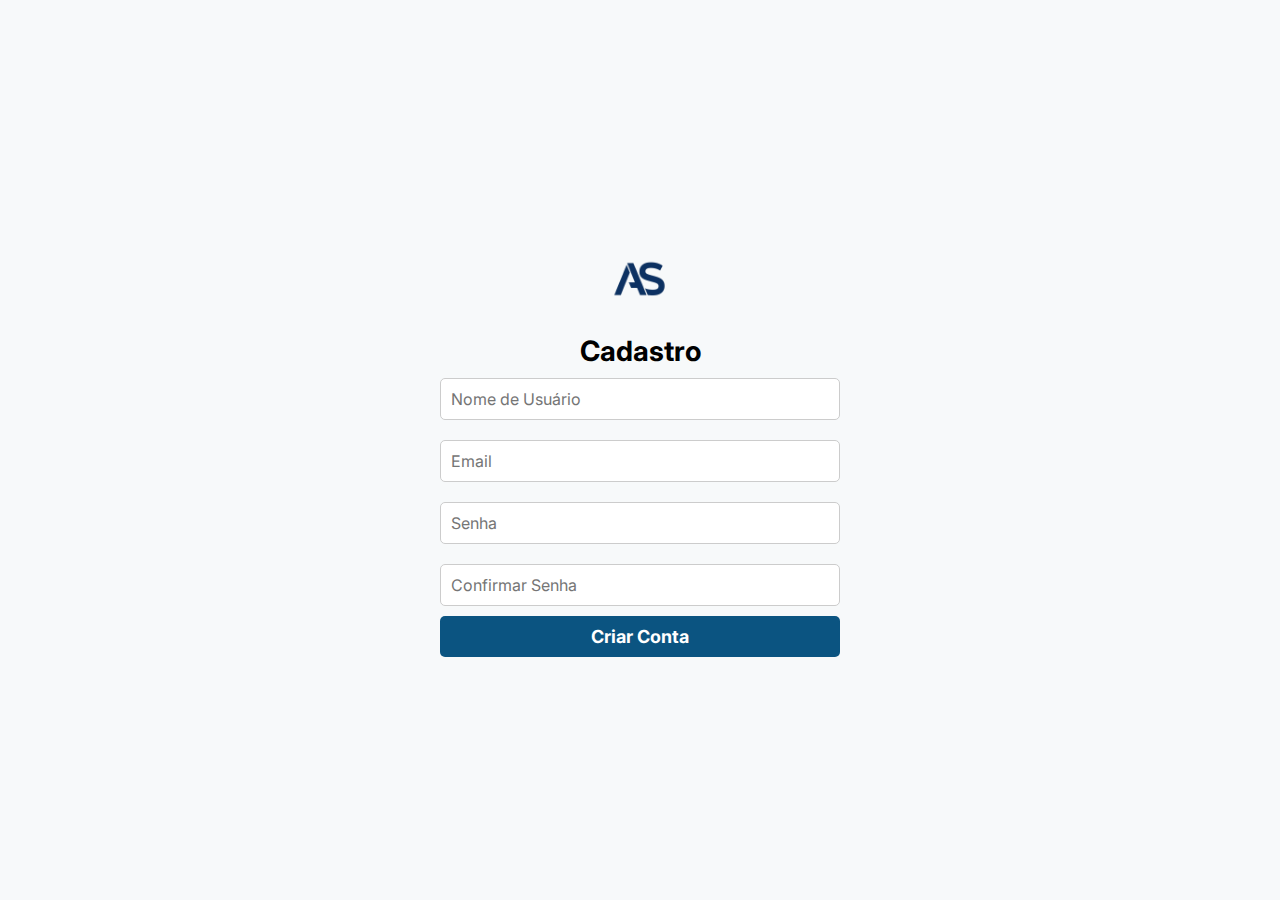
<file: cadastro.html>
<!DOCTYPE html>
<html lang="pt-br">
<head>
    <meta charset="UTF-8">
    <title>DigAS - Cadastro</title>
    <link rel="shortcut icon" type="image/x-icon" href="assets/img/logo_DigAS_semfundo_SVG.svg">
    <link rel="icon" type="image/svg" href="assets/img/logo_DigAS_semfundo_SVG.svg">
    <meta name="viewport" content="width=device-width, initial-scale=1.0">

    <!-- Estilos -->
    <!-- <link rel="stylesheet" href="css/bootstrap.css"> -->
    <link rel="stylesheet" href="css/style.css">
    <link rel="preconnect" href="https://fonts.googleapis.com">
    <link rel="preconnect" href="https://fonts.gstatic.com" crossorigin>
    <link href="https://fonts.googleapis.com/css2?family=Inter:ital,opsz,wght@0,14..32,100..900;1,14..32,100..900&display=swap" rel="stylesheet">
</head>
<body>
    <div class="login-cadastro-container">
        <div class="box">
            <form>
                <div class="login-cadastro-container-logo">
                    <img src="/assets/img/logo_AS.png" alt=""><br>
                </div>
                <h1>Cadastro</h1>
                <input id="nomedeusuario" type="text" placeholder="Nome de Usuário" required>
                <input id="email" type="email" placeholder="Email" required>
                <input id="senha" type="password" placeholder="Senha" required>
                <input id="confirmarsenha" type="password" placeholder="Confirmar Senha" required>
                <input id="cadastrese" type="submit" value="Criar Conta">
            </form>
        </div>
    </div>
</body>
</html>
</file>
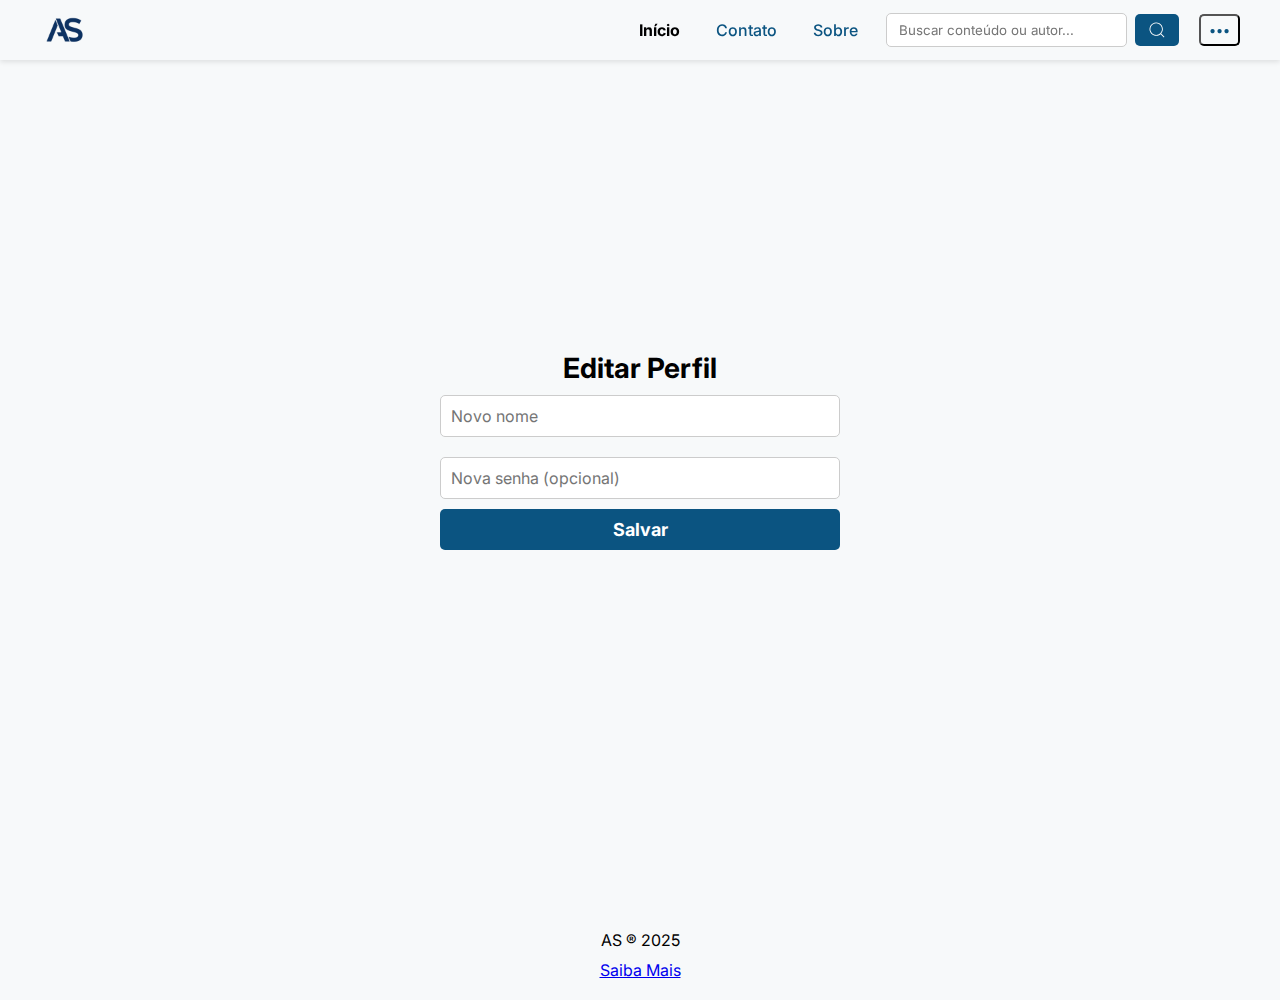
<file: editar_perfil.html>
<!DOCTYPE html>
<html lang="pt-br">

<head>
    <meta charset="UTF-8">
    <title>AS - Editar Perfil</title>
    <link rel="shortcut icon" type="image/x-icon" href="assets/img/logo/icone_AS.svg">
    <link rel="icon" type="image/svg" href="assets/img/logo/icone_AS.svg">
    <meta name="viewport" content="width=device-width, initial-scale=1.0">
    <!-- Importa a fonte Inter do Google Fonts -->
    <link rel="preconnect" href="https://fonts.googleapis.com">
    <link rel="preconnect" href="https://fonts.gstatic.com" crossorigin>
    <link
        href="https://fonts.googleapis.com/css2?family=Inter:ital,opsz,wght@0,14..32,100..900;1,14..32,100..900&display=swap"
        rel="stylesheet">
    <!-- Importa o CSS-->
    <link rel="stylesheet" href="css/style.css">

    <!-- Importa o JavaScript do header e footer-->
    <script type="text/JavaScript" src="js/script.js"></script>
    <!-- Script para carregar cabeçalho e rodapé -->
    <script>
        window.addEventListener("load", criarHeader);
        console.log(document.getElementById("header"));
        window.addEventListener("load", criarFooter);
        console.log(document.getElementById("footer"));
    </script>
</head>

<body>
    <header>
        <!-- Cabeçalho com links de navegação-->
        <div class="header" id="header"></div>
    </header>
    <div class="login-cadastro-container">
        <div class="box">
            <form action="editar_perfil.php" method="POST">
                <h1>Editar Perfil</h1>
                <input name="nome" type="text" placeholder="Novo nome" required>
                <input name="senha" type="password" placeholder="Nova senha (opcional)">
                <input type="submit" value="Salvar">
            </form>
        </div>
    </div>
    <footer>
        <!-- Rodapé com nome e link-->
        <div class="footer" id="footer"></div>
    </footer>
</body>

</html>
</file>
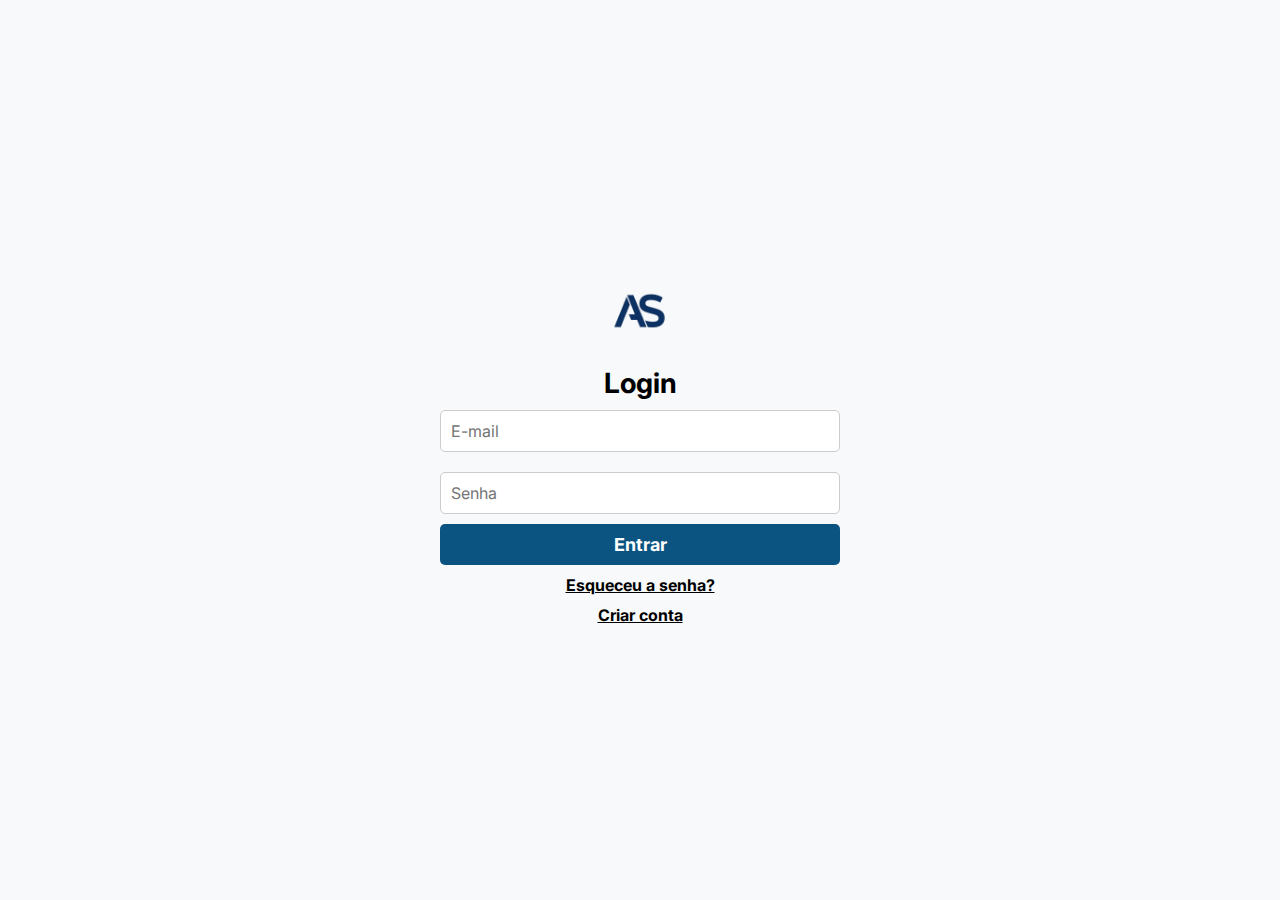
<file: login.html>
<!DOCTYPE html>
<html lang="pt-br">
<head>
    <meta charset="UTF-8">
    <title>DigAS - Login</title>
    <link rel="shortcut icon" type="image/x-icon" href="assets/img/logo_DigAS_semfundo_SVG.svg">
    <link rel="icon" type="image/svg" href="assets/img/logo_DigAS_semfundo_SVG.svg">
    <meta name="viewport" content="width=device-width, initial-scale=1.0">

    <!-- Estilos -->
    <!-- <link rel="stylesheet" href="css/bootstrap.css"> -->
    <link rel="stylesheet" href="css/style.css">
    <link rel="preconnect" href="https://fonts.googleapis.com">
    <link rel="preconnect" href="https://fonts.gstatic.com" crossorigin>
    <link href="https://fonts.googleapis.com/css2?family=Inter:ital,opsz,wght@0,14..32,100..900;1,14..32,100..900&display=swap" rel="stylesheet">
</head>
<body>
    <div class="login-cadastro-container">
        <div class="box">
            <form>
                <div class="login-cadastro-container-logo">
                    <img src="/assets/img/logo_AS.png" alt=""><br>
                </div>
                <h1>Login</h1>
                <input type="email" placeholder="E-mail" required>
                <input type="password" placeholder="Senha" required>
                <input type="submit" value="Entrar">
                <a href="#">Esqueceu a senha?</a>
                <a href="#">Criar conta</a>
            </form>
        </div>
    </div>
</body>
</html>
</file>
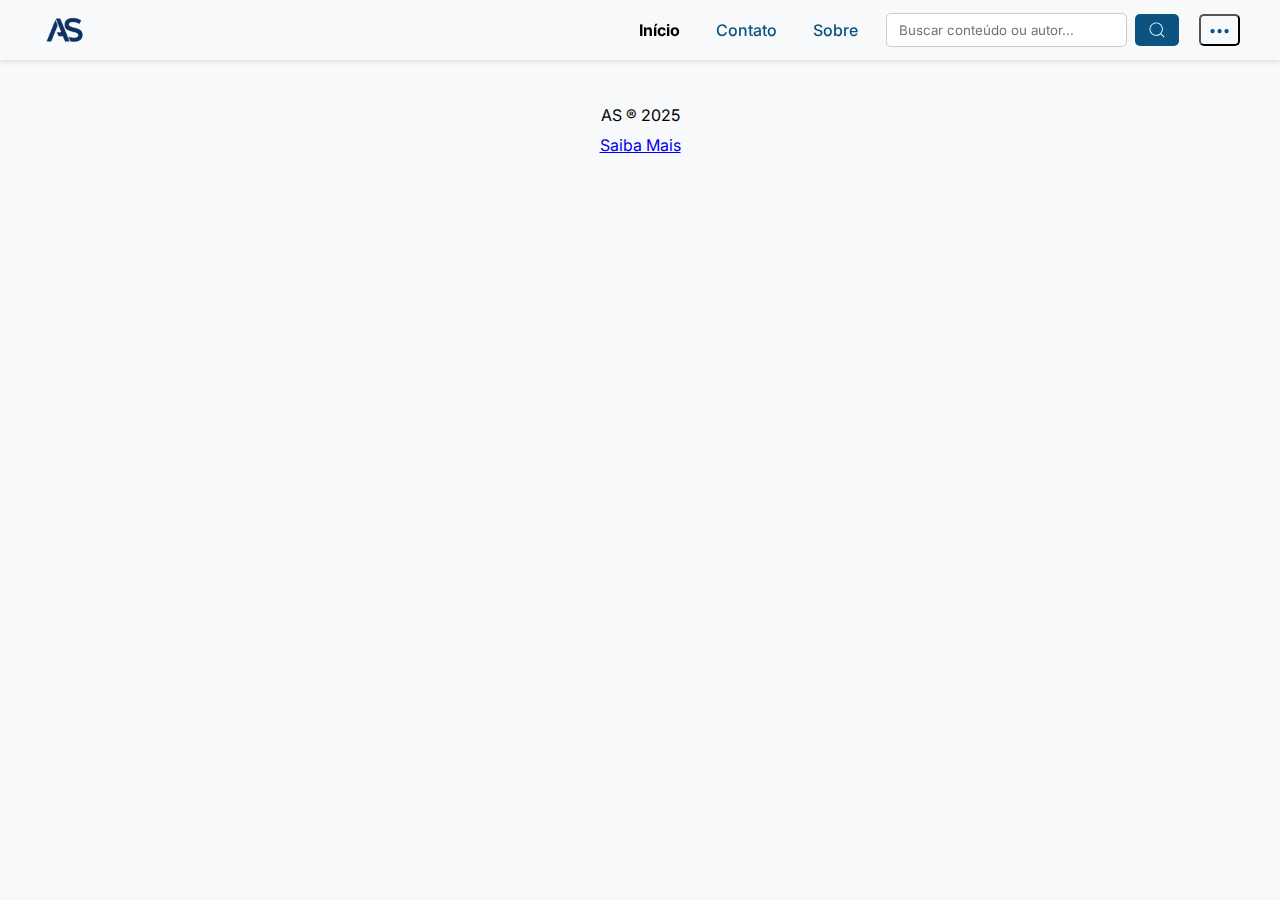
<file: sobre.html>
<!DOCTYPE html>
<html>
    <head> 
        <meta charset="UTF-8"> 
        <!-- indica que a página utiliza a tabela de caracteres UTF-8, 
        O UTF-8 é o padrão na América Latina -->
        <title>AS - Sobre</title> <!--Título da página-->
        <link rel="shortcut icon" type="image/x-icon" href="assets/img/logo_DigAS_semfundo_SVG.svg">
        <link rel="icon" type="image/svg" href="assets/img/logo_DigAS_semfundo_SVG.svg">
        <!-- <link rel="stylesheet" href="css/bootstrap.css"> -->
        <link rel="stylesheet" href="css/style.css">
        <link rel="preconnect" href="https://fonts.googleapis.com">
        <link rel="preconnect" href="https://fonts.gstatic.com" crossorigin>
        <link href="https://fonts.googleapis.com/css2?family=Inter:ital,opsz,wght@0,14..32,100..900;1,14..32,100..900&display=swap" rel="stylesheet">

        <script type="text/JavaScript" src="js/script.js"></script>
        <script>
            window.addEventListener("load", criarHeader);
            console.log(document.getElementById("header"));
            window.addEventListener("load", criarFooter);
            console.log(document.getElementById("footer"));
        </script>
    </head>
    <body> 
        <header> 
            <div id="header"></div>
            <!-- Cabeçalho, posso criar menus, titulo da página-->
        </header> 
        <main class="container">   
            <!-- todo o conteúdo, conteúdo principal-->
        </main>
    <footer>
        <!-- Rodapé com nome e link-->
         <div class="footer" id="footer"></div>
    </footer>
    </body>
</html>
</file>
<file: css/style.css>
* {
      margin: 0;
      padding: 0;
      box-sizing: border-box; 
      font-family: "Inter", Arial, sans-serif;
    }
      
    body {
      background-color: #f7f9fa;
    }

    /*============================================================
      Estilos para a página de login e cadastro
      ==========================================================*/ 
    .login-cadastro-container {
      height: 100vh;
      display: flex;
      flex-direction: row;
      justify-content: center;
      align-items: center;
    }

    .box {
      height: 400px;
      width: 400px;
    }

    .login-cadastro-container form {
      height: 100%;
      width: 100%;
      display: flex;
      flex-direction: column;
      justify-content: center;
      align-items: center;
    }

    .login-cadastro-container-logo {
      display: flex;
      flex-direction: row;
      justify-content: center;
      align-items: center;
      margin-bottom: 20px;
    }
    .login-cadastro-container-logo img {
      width: 70px;
      height: 70px;
    }

    .login-cadastro-container form h1 {
      font-size: 28px;
      font-weight: 700;
    }

    .login-cadastro-container form a {
      font-size: 16px;
      margin-top: 10px;
      font-weight: 700;
      color: #000;
      width: 100%;
      text-align: center;
    }

    .login-cadastro-container form a:hover {
      color: #094368;
    }

    .login-cadastro-container input[type="email"],
    .login-cadastro-container input[type="password"],
    .login-cadastro-container input[type="text"] {
      width: 100%;
      padding: 10px;
      margin: 10px 0;
      border: 1px solid #ccc;
      border-radius: 5px;
      font-weight: 400;
      font-size: 16px;
    }

    .login-cadastro-container input[type="submit"] {
      width: 100%;
      padding: 10px;
      border: none;
      border-radius: 5px;
      background-color: #0b5481;
      color: #fff;
      cursor: pointer;
      font-weight: 700;
      font-size: 18px;
    }

    .login-cadastro-container input[type="submit"]:hover {
      background-color: #094368;
    } 

    /*===========================================================
      Estilos para o header, nav, logo, links, dropdown e busca
      ==========================================================*/
    .header {
      position: fixed;
      top: 0;
      left: 0;
      width: 100%;
      background-color: #f7f9fa;
      box-shadow: 0 2px 5px rgba(0, 0, 0, 0.1);
      z-index: 1000;
      padding: 5px 20px;
    }

    .nav {
      max-width: 1200px;
      margin: 0 auto;
      display: flex;
      align-items: center;
      justify-content: space-between;
      flex-wrap: wrap;
    }

    /* Logo */
    .logo {
      display: flex;
      align-items: center;
    }

    .logo img {
      width: 50px;
      height: 50px;
      border-radius: 50%;
    }

    /* Links principais */
    .links {
      display: flex;
      gap: 20px;
      align-items: center;
    }

    .link {
      text-decoration: none;
      color: #0b5481;
      font-weight: 500;
      padding: 6px 8px;
      border-radius: 5px;
      transition: background 0.2s;
      background: transparent;
      cursor: pointer;
      gap: 10px;
    }

    .link:hover {
      background-color: rgba(11, 84, 129, 0.1);
    }

    .ativo {
      color: #000;
      font-weight: 700;
    }

    /* Dropdown */
.menu {
  position: relative;
}

.submenu {
  opacity: 0;
  visibility: hidden;
  position: absolute;
  top: 35px;
  left: 0;
  background-color: white;
  border-radius: 5px;
  box-shadow: 0 2px 8px rgba(0, 0, 0, 0.1);
  list-style: none;
  padding: 10px 0;
  min-width: 160px;
  z-index: 1000;
  transition: opacity 0.3s ease, visibility 0.3s ease;
}

.menu:hover .submenu,
.submenu:hover {
  opacity: 1;
  visibility: visible;
}

.submenu li {
  padding: 0;
}

.submenu a {
  display: block;
  padding: 10px 15px;
  text-decoration: none;
  color: #333;
  transition: background 0.2s;
}

.submenu a:hover {
  background-color: #f0f0f0;
}

.submenu hr {
  margin: 5px 0;
  border: none;
  border-top: 1px solid #ddd;
}

/* Busca */
.busca {
  display: flex;
  align-items: center;
  gap: 8px;
}

.busca input {
  padding: 8px 12px;
  border: 1px solid #ccc;
  border-radius: 5px;
}

.busca button {
  background-color: #0b5481;
  color: white;
  border: none;
  padding: 6px 12px;
  border-radius: 5px;
  cursor: pointer;
}

.busca button:hover {
  background-color: #094368;
}

.busca button svg {
  width: 20px;
  height: 20px;
  fill: white;
  display: block;
  margin: 0 auto;
  pointer-events: none;
}
/* Responsivo */
@media (max-width: 768px) {
  .nav {
    flex-direction: column;
    align-items: center;
  }

  .links {
    flex-direction: row;
    gap: 10px;
  }

  .busca {
    width: 100%;
  }

  .busca input {
    flex: 1;
    width: 100%;
  }

  .submenu {
    position: static;
    box-shadow: none;
  }

  .menu:hover .submenu {
    display: block;
  }
}

/*===========================================================
  Estilos para o campo de publicar e o feed de publicações
  ==========================================================*/
.container {
  display: flex;
  justify-content: center;
  align-items: center;
  max-width: 1200px;
  margin: 0 auto;
  padding-top: 75px; /* Ajuste conforme a altura real do seu header */
}

.feed {
  flex: 1;
  padding: 20px;
  max-width: 800px;
  background-color: white;
  border-radius: 10px;
  box-shadow: 0 2px 10px rgba(0, 0, 0, 0.1);
}

.nova-publicacao {
  margin-bottom: 5px;
}

.nova-publicacao textarea {
  width: 100%;
  padding: 10px;
  border: 1px solid #e1e8ed;
  border-radius: 10px;
  font-size: 16px;
  resize: none;
  margin-bottom: 5px;
}

.nova-publicacao-botoes {
  display: flex;
  align-items: center;
  gap: 5px;
}

.nova-publicacao-botoes button {
  padding: 10px 20px;
  background-color: #0b5481;
  color: white;
  border: none;
  border-radius: 5px;
  cursor: pointer;
}

.nova-publicacao-botoes button:hover {
  background-color: #094368;
}

.nova-publicacao-botoes-upload-btn {
  cursor: pointer;
  display: inline-flex;
  align-items: center;
  padding: 10px 12px;
  background: #0b5481;
  color: #fff;
  border-radius: 5px;
  font-size: 18px;
}

.publicacao-feed {
  padding: 10px;
  align-items: center;
}
.publicacao-feed-autor{
  font-weight: 600;
  margin-bottom: 2px;
}
.publicacao-feed-data {
  font-size: 12px;
  color: #888;
}
.publicacao-feed-excluir-publicacao {
  margin-left: 10px;
  text-decoration: underline;
  cursor: pointer;
}
.publicacao-feed-excluir-publicacao img {
  width: 20px;
  height: 20px;
  vertical-align: middle;
}
.publicacao-feed-texto {
  font-size: 16px;
  margin-bottom: 10px;
}
.publicacao-feed-imagem {
  height: 200px;
  border-radius: 5px;
  margin-bottom: 10px;
}
.publicacao-feed-video {
  width: 100%;
  height: 200px;
  border-radius: 5px;
  margin-bottom: 10px;
}
.publicacao-feed-arquivo {
  display: inline-block;
  color: #0b5481;
  text-decoration: underline;
  font-size: 15px;
  margin-bottom: 10px;
}
.publicacao-feed-arquivo:hover {
  color: #094368;
}
.publicacao-feed-comentarios {
  margin-left: 25px;
  padding: 5px;
  border: 1px solid #e1e8ed;
  border-radius: 5px;
  background-color: #f7f9fa;
}
.publicacao-feed-comentarios-autor {
  font-weight: 600;
  font-size: 14px;
  color: #0b5481
}
.publicacao-feed-comentarios-data {
  font-size: 12px;
  color: #888;
}
.publicacao-feed-comentarios-texto {
  font-size: 14px;
  margin-bottom: 5px;
}
.publicacao-feed-curtir-comentar{
  display: flex;
  flex-direction: row;
  align-items: center;
  justify-content: flex-start;  
  gap: 15px;
  margin-bottom: 10px;
}
.publicacao-feed-curtir {
    margin-top: 5px;
}
.publicacao-feed-curtir-botao {
  display: flex;
  background-color: #f7f9fa;
  color: #000;
  border: 1px solid #000;
  padding: 3px 3px;
  border-radius: 5px;
  cursor: pointer;
  transition: background-color 0.3s, color 0.3s;
  align-items: center;
}
.publicacao-feed-curtir-botao:active{
  background-color: red;
  color: #fff;
}
@media (max-width: 468px) {
  .publicacao-feed-curtir-botao img{
    width: 15px;
    height: 15px;
    margin-right: 0;
  }
  .publicacao-feed-curtir-botao p{
    display: none;
    margin: 0;
  }
}
.publicacao-feed-curtir-botao img{
  width: 15px;
  height: 15px;
  margin-right: 5px;
}
.publicacao-feed-curtir-botao p {
  font-size: 13px;
  font-weight: 400;
}
.publicacao-feed-comentar{
  display: flex;
  flex-direction: row;
  gap: 5px;
  align-items: center;
  justify-content: flex-start;
  margin-top: 5px;
}
.publicacao-feed-comentar-texto {
  padding: 4px 10px;
  border-radius: 5px;
  border: 1px solid #000;
}
.publicacao-feed-comentar-botao {
  background-color: #0b5481;
  color: white;
  border: none;
  padding: 6px 12px;
  border-radius: 5px;
  cursor: pointer;
}
/*========================================================
      Estilos para o botão de upload de arquivo
==========================================================*/
.input-file {
  display: none;
}

#nome-arquivo {
  margin-left: 10px;
  font-style: italic;
  color: #555;
}
/*================
    Estilos para a página de contato
=================*/
.contato {
    box-sizing: border-box;
}
  
.contato-escrito {
    display: flex;
    flex-direction: column;
    justify-content: center;
    align-items: center;
}

.contato-escrito-titulo1 {
    padding-top: 48px;
    font-weight: 400;
    font-size: 20px;
    color:#0b5481;
}

.contato-escrito-titulo2 {
    padding-top: 10px;
    font-weight: 700;
    font-size: 30px;
    max-width: 500px;
    text-align: center;
    color:#000000;
}

.contato-escrito-subtitulo {
    padding-top: 10px;
    font-weight: 400;
    font-size: 16px;
    max-width: 500px;
    text-align: center;
    color:#000000;
}

.contato-container {
    display: flex;
    flex-direction: row;
    flex-wrap: wrap;
    justify-content: center;
    padding-bottom: 48px;
}

.contato-container-unico {
    text-align: center;
    padding: 25px;
    background-color: #fff;
    border-radius: 20px;
    position: relative;
    margin-top: 30px;
    margin-left: 10px;
    margin-right: 10px;
    border: 1px solid #eee;
    -webkit-transition: all 0.5s cubic-bezier(0.68, -0.55, 0.27, 1.55) 0s;
    transition: all 0.5s cubic-bezier(0.68, -0.55, 0.27, 1.55) 0s;
}

.contato-container-unico:hover {
    -webkit-box-shadow: 0px 3px 5px #00000017;
    box-shadow: 0px 3px 5px #00000017;
    -webkit-transform: translateY(-5px);
    transform: translateY(-5px);
}

.contato-container-unico h4 {
    
    font-size: 16px;
    font-weight: 600;
    margin-bottom: 20px;
}

.contato-container-unico p {
    
    font-weight: 400;
    font-size: 14px;
    color:#888;
    line-height: 22px;
    max-width: 200px;
}

.contato-container-unico img {
    padding: 10px;
    max-height: 250px;
    border-radius: 15px;
}
/* Estilos para os botões de contato */
.contato-container-unico-botao {
  display: flex;
  flex-direction: column;
  gap: 10px;
}

/*Botão de contato do Lattes*/
.contato-container-unico-botao-lattes {
    background-color: #f7f9fa;
    border-radius: 5px;
    border: 1px solid #0b5481;
}
.contato-container-unico-botao-lattes:hover {
    background-color: #fff;
    color: #fff;
}
.contato-container-unico-botao-lattes-link {
    display: flex;
    flex-direction: row;
    align-items: center;
    justify-content: center;
    text-decoration: none;
    color: #fff;
    gap: 5px;
}
.contato-container-unico-botao-lattes-link img {
    width: 50px;
    height: 50px;
}
.contato-container-unico-botao-lattes-link p {
    color: #0b5481;
    font-size: 15px;
    font-weight: 500;
}

/* Botão de contato do Github */
.contato-container-unico-botao-github {
    background-color: #000000;
    border-radius: 5px;
}
.contato-container-unico-botao-github:hover {
    background-color: #094368;  
    color: #fff;
}
.contato-container-unico-botao-github-link {
    display: flex;
    flex-direction: row;
    align-items: center;
    justify-content: center;
    text-decoration: none;
    color: #fff;
    gap: 5px;
}
.contato-container-unico-botao-github-link img {
    width: 50px;
    height: 50px;
}
.contato-container-unico-botao-github-link p {
    color: #fff;
    font-size: 15px;
    font-weight: 500;
}
/* Botão de contato do Linkedin */
.contato-container-unico-botao-linkedin {
    background-color: #f7f9fa;
    border-radius: 5px;
    border: 1px solid #0077b5;
}
.contato-container-unico-botao-linkedin:hover {
    background-color: #fff;
    color: #fff;
}
.contato-container-unico-botao-linkedin-link {
    display: flex;
    flex-direction: row;
    align-items: center;
    justify-content: center;
    text-decoration: none;
    color: #fff;
    gap: 5px;
}
.contato-container-unico-botao-linkedin-link img {
    width: 50px;
    height: 50px;
}
.contato-container-unico-botao-linkedin-link p {
    color: #0077b5;
    font-size: 15px;
    font-weight: 500;
}

/*================
  Estilos para a página sobre
=================*/
.container-visao-geral {
  box-sizing: border-box;
  width: 800px;
}
.container-visao-geral-sobre {
  display: flex;
  flex-direction: column;
  flex-wrap: wrap;
  justify-content: center;
  align-items: center;
  text-align: center;
}
.container-visao-geral-sobre-titulo {
  padding-top: 10px;
  padding-bottom: 10px;
  font-weight: 700;
  font-size: 30px;
  color:#000000;
}
.container-visao-geral-sobre-paragrafo {
  padding-top: 20px;
  font-weight: 400;
  font-size: 16px;
  color:#000000;    
}

/*===========================================================
  Estilos para o botão de voltar ao topo
  ==========================================================*/

.btn-topo {
position: fixed;
bottom: 30px;
right: 30px;
background-color: #0b5481;
color: white;
border: none;
padding: 12px 16px;
border-radius: 50%;
font-size: 18px;
cursor: pointer;
display: none;
box-shadow: 0 2px 5px rgba(0, 0, 0, 0.2);
z-index: 1000;
transition: background 0.3s;
}

.btn-topo:hover {
background-color: #094368;
}

/*===========================================================
  Estilos para o footer
  ==========================================================*/
.footer{
  display: flex;
  justify-content: center;
  align-items: center;
  flex-direction: column;
  gap: 10px;
  padding-bottom: 20px;
}
</file>
